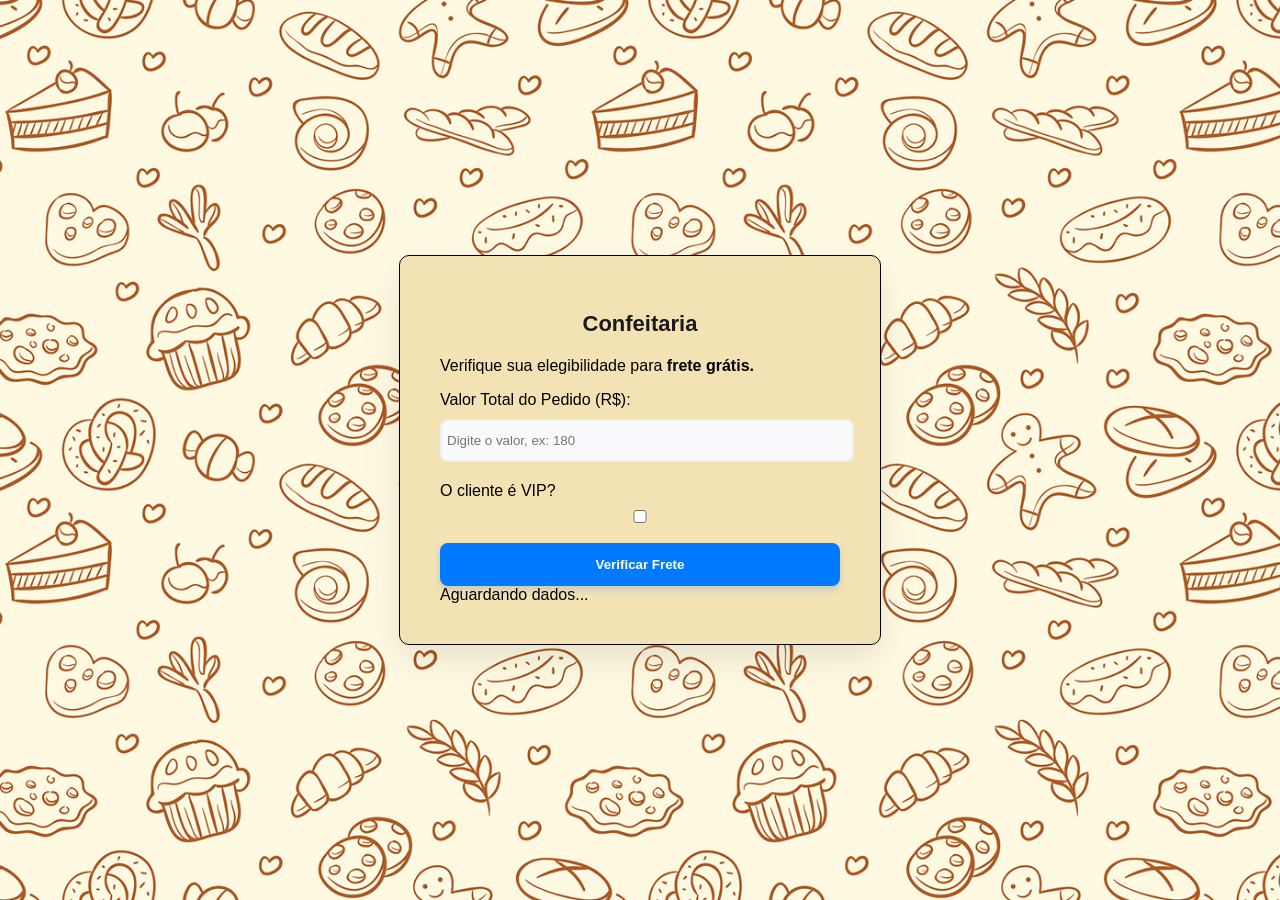
<file: 03-atividade-html-css-javascript/index.html>
<!DOCTYPE html>
<html lang="pt-br">
<head>
    <meta charset="UTF-8">
    <meta name="viewport" content="width=device-width, initial-scale=1.0">
    <title>Calculadora de Frete - Confeitaria</title>
    <link rel="stylesheet" href="./css/style.css">
</head>
<body>

    <div class="container">
        <header>
            <h1>Confeitaria</h1>
            <p>Verifique sua elegibilidade para <strong>frete grátis.</strong></p></p>
        </header>

        <main class="box-pedido">
            <div class="input-field">
                <label for="valorPedido">Valor Total do Pedido (R$):</label>
                <input type="number" id="valorPedido" placeholder="Digite o valor, ex: 180">
            </div>

            <div class="input-field inline">
                <label for="clienteVIP">O cliente é VIP?</label>
                <input type="checkbox" id="isVIP">
            </div>

            <button id="btnCalcular" onclick="calcularFrete()">Verificar Frete</button>

            <div id="resultadoFrete" class="status-box">
                Aguardando dados...
            </div>
        </main>
    </div>

    <script src="./javascript/script.js"></script>
</body>
</html>
</file>
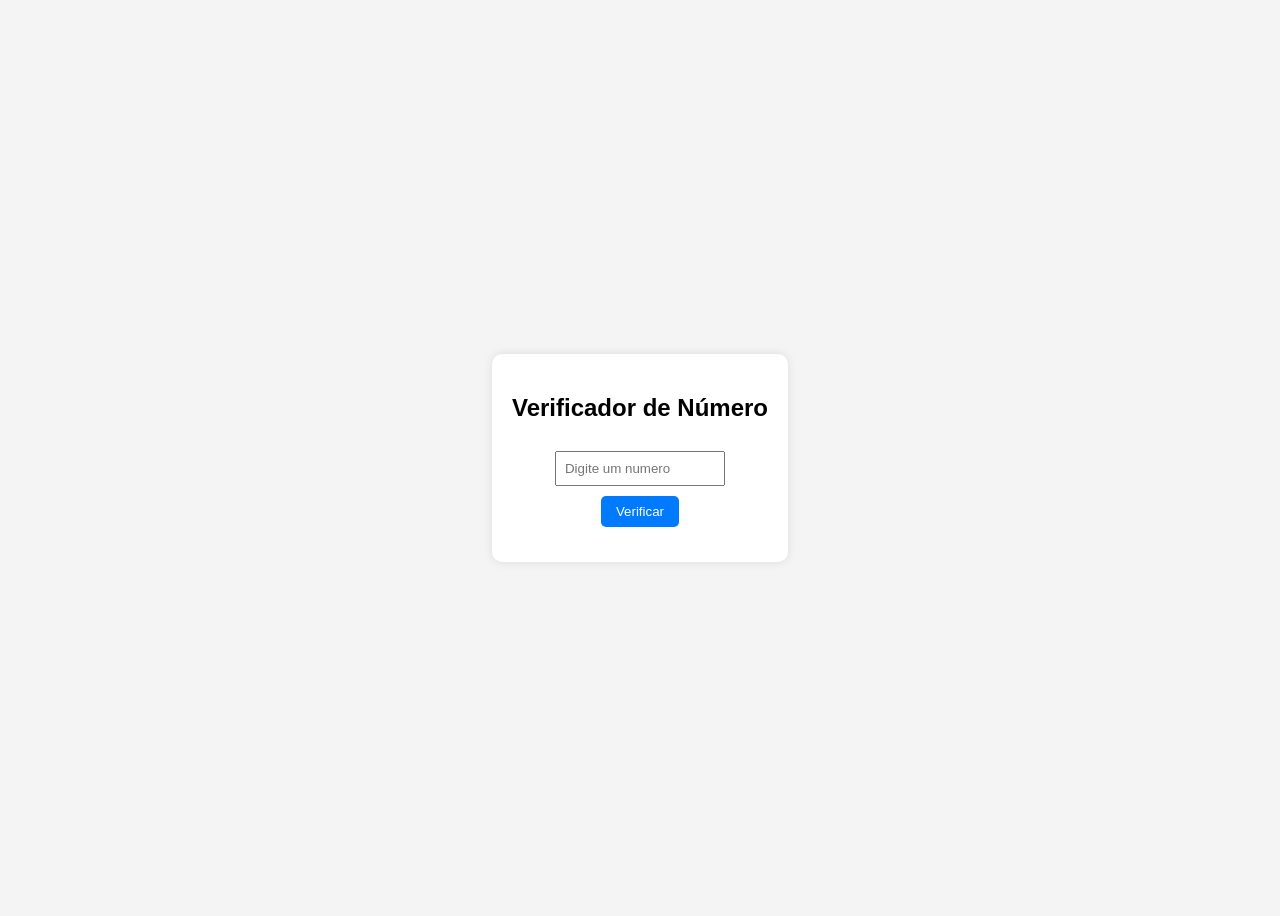
<file: 07-condicionalcomfront/index.html>
<!DOCTYPE html>
<html lang="pt-br">

<head>
    <meta charset="UTF-8">
    <meta name="viewport" content="width=device-width, initial-scale=1.0">
    <title>Exemplo If e Else</title>
    <link rel="stylesheet" href="css/style.css">
</head>

<body>

    <div class="container">
        <h2>Verificador de Número</h2>
        <input type="number" id="numero" placeholder="Digite um numero">
        <br>
        <button id="btnVerificar">Verificar</button>
        <div id ="resultado"></div>
    </div>



    <script src="js/script.js"></script>
</body>

</html>
</file>
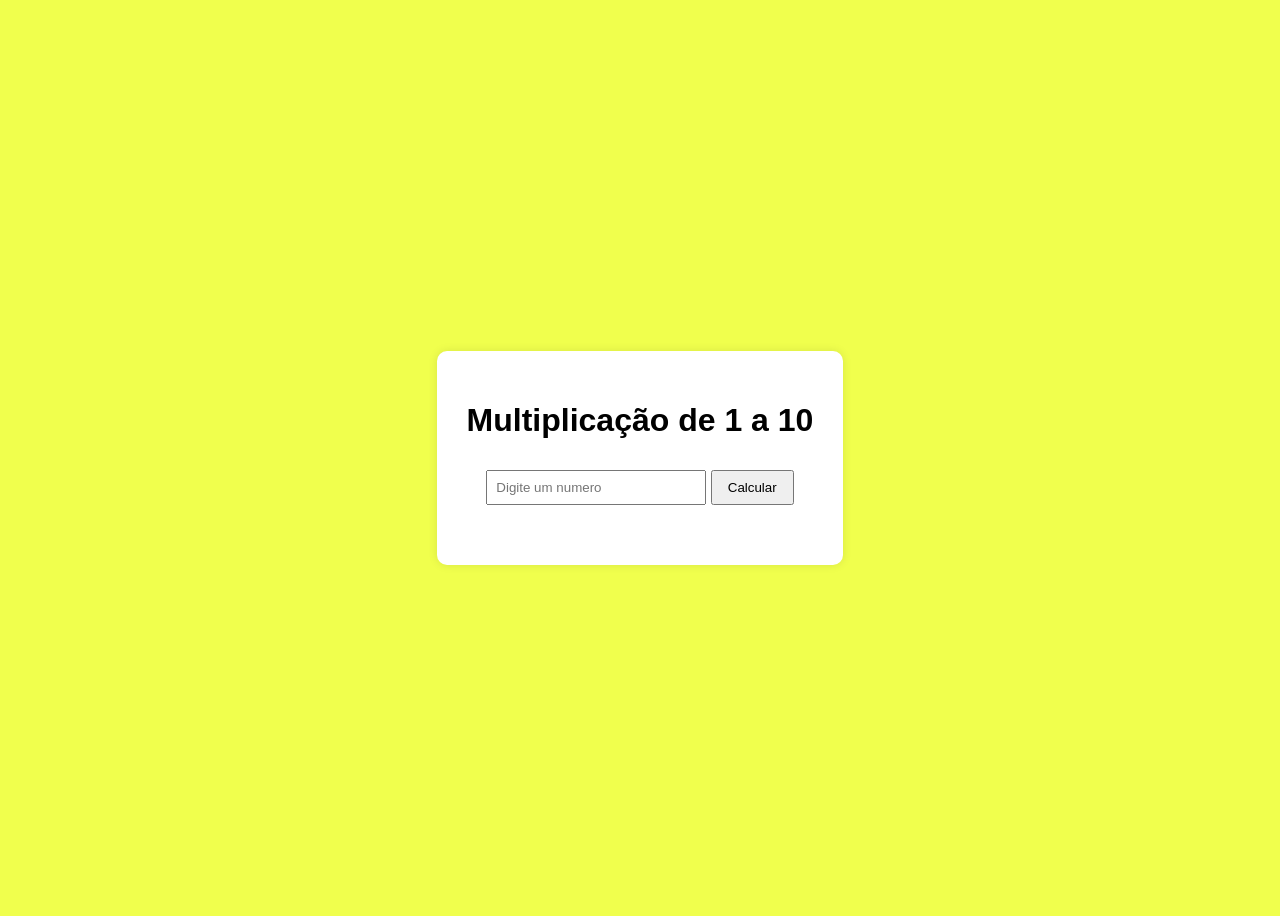
<file: 10-loopcomfrontend/index.html>
<!DOCTYPE html>
<html lang="pt-br">
<head>
    <meta charset="UTF-8">
    <meta name="viewport" content="width=device-width, initial-scale=1.0">
    <title>Multiplicação de 1 a 10</title>
    <link rel="stylesheet" href="css/styles.css">
</head>
<body>
    <div class="container">
        <h1>Multiplicação de 1 a 10</h1>
        <input type="number" id="numero" placeholder="Digite um numero"/>
         <button onclick="calcular()">Calcular</button>

         <div id="resultado"></div>
    </div>

    <script src="js/script.js"></script>
</body>
</html>
</file>
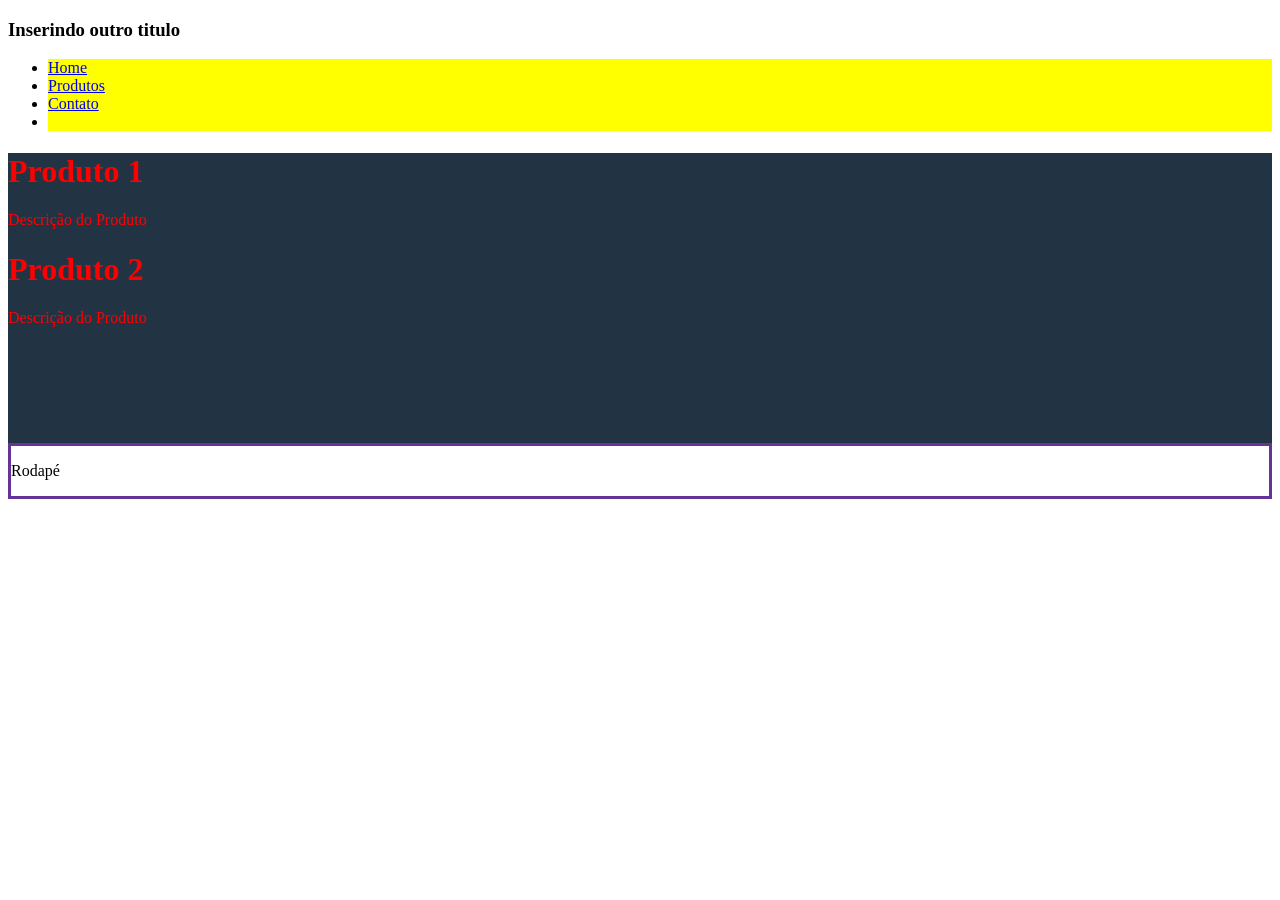
<file: 15-DOM/index.html>
<!DOCTYPE html>
<html lang="pt-br">
<head>
    <meta charset="UTF-8">
    <meta name="viewport" content="width=device-width, initial-scale=1.0">
    <title>DOM</title>
   <link rel="stylesheet" href="css/style.css">
</head>
<body>
   
    <header>
        <h1 id="titulo">Título</h1>
        <nav>
            <ul>
                <li><a href="#">Home</a></li>
                <li><a href="#">Produtos</a></li>
                <li><a href="#">Contato</a></li>
            </ul>
        </nav>
    </header>
 
    <main id="main-container">
        <div class="produtos">
            <h1>Produto 1</h1>
            <p>Descrição do Produto</p>
        </div>
        <div class="produtos">
            <h1>Produto 2</h1>
            <p>Descrição do Produto</p>
        </div>
 
    </main>
 
    <footer>
        <p>Rodapé</p>
    </footer>
 
    <script src="js/script.js"></script>
</body>
</html>
</file>
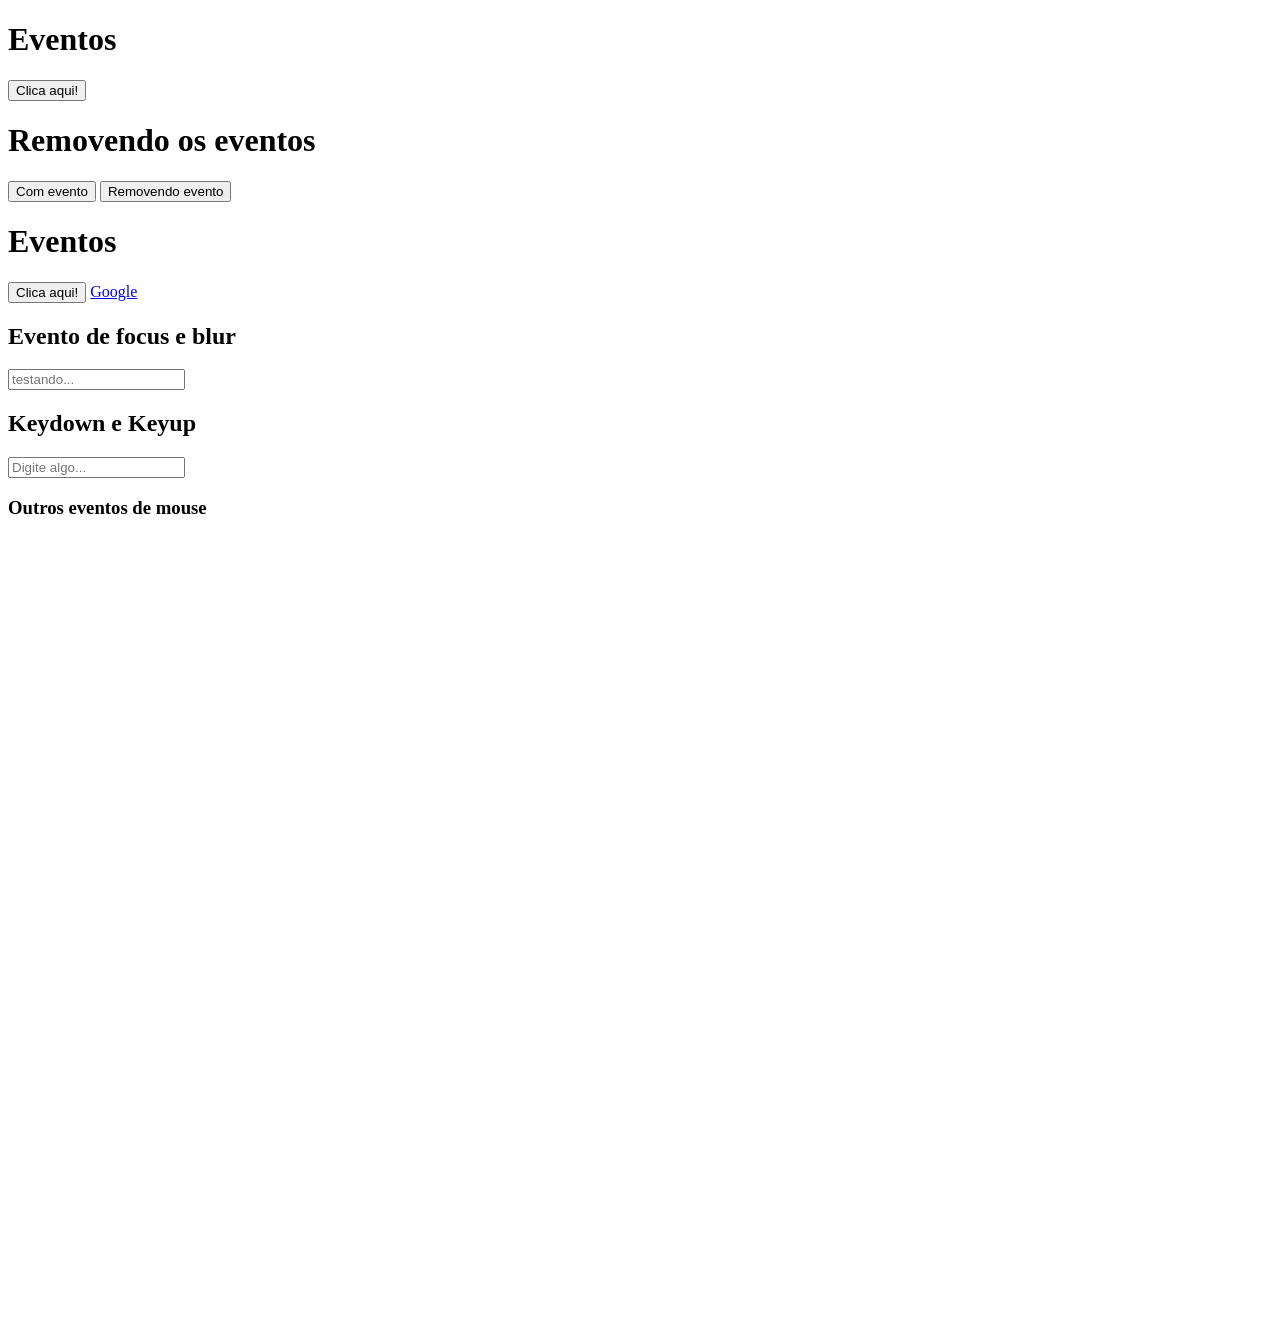
<file: 18-eventos/index.html>
<!DOCTYPE html>
<html lang="pt-br">
<head>
    <meta charset="UTF-8">
    <meta name="viewport" content="width=device-width, initial-scale=1.0">
    <title>EVENTOS</title>
    <link rel="stylesheet" href="css/style.css">
</head>
<body>
    <h1>Eventos</h1>
    <button id="meu-botao">Clica aqui!</button>


    <h1>Removendo os eventos</h1>
    <button id="com-evento">Com evento</button>
    <button id="remove-evento">Removendo evento</button>

    <h1 id="meuTitulo">Eventos</h1>
    <button id="meunvo-botao">Clica aqui!</button>

    <a href="https://www.google.com.br">Google</a>

    <h2>Evento de focus e blur</h2>
    <input type="text" id="meu-input" placeholder="testando...">

    <h2>Keydown e Keyup</h2>
    <input id="campo" type="text" placeholder="Digite algo...">

    <h3 id="mouse">Outros eventos de mouse</h3>
    

    <script src="js/script.js"></script>
</body>
</html>
</file>
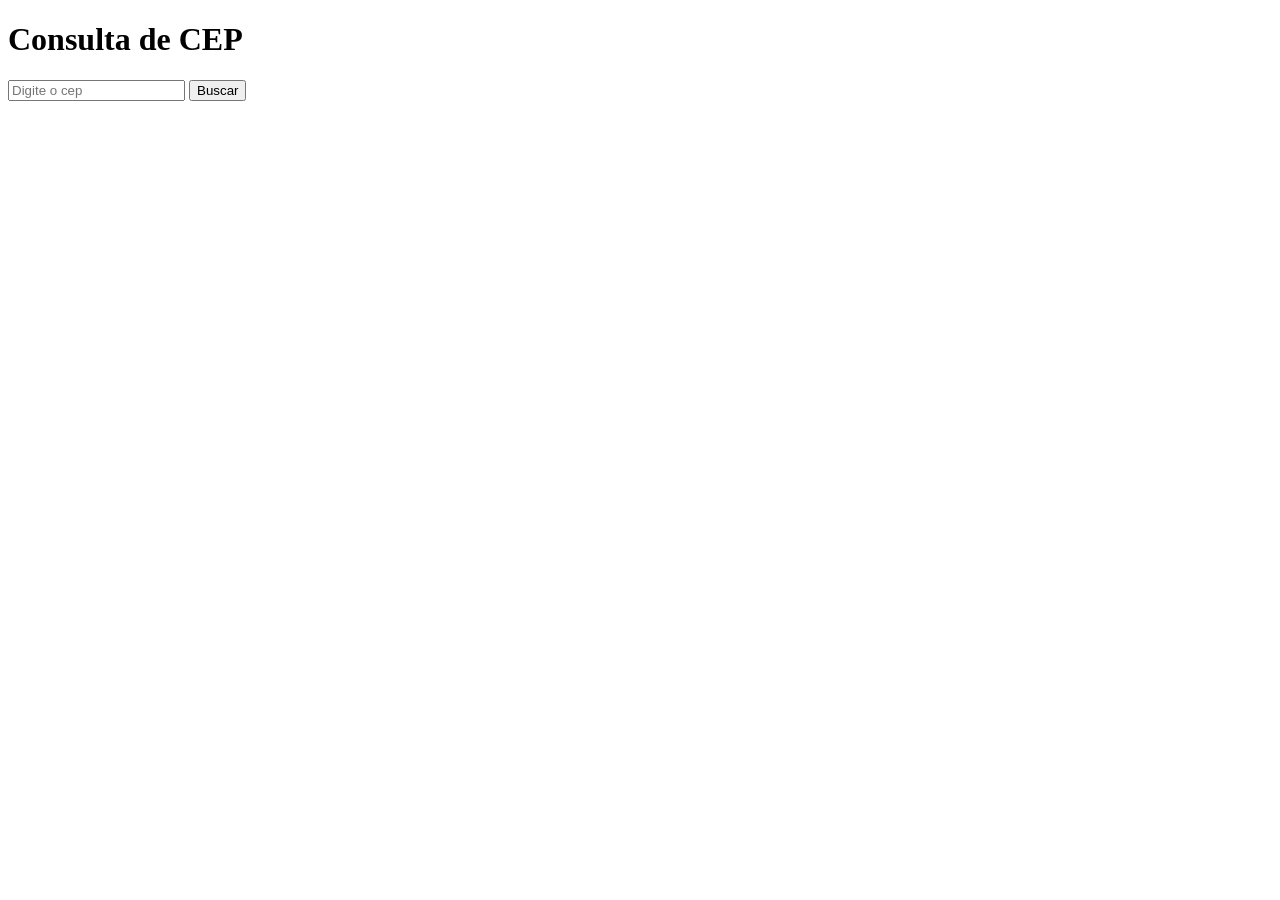
<file: 20-APICEP/index.html>
<!DOCTYPE html>
<html lang="pt-br">
<head>
    <meta charset="UTF-8">
    <meta name="viewport" content="width=device-width, initial-scale=1.0">
    <title>Consulta de CEP</title>
</head>
<body>
    
<h1>Consulta de CEP</h1>
<input type="text" id="cep" placeholder="Digite o cep" maxlength="8">
<button id="buscar">Buscar</button>

<div id="resultado"></div>


    <script src="js/script.js"></script>
</body>
</html>
</file>
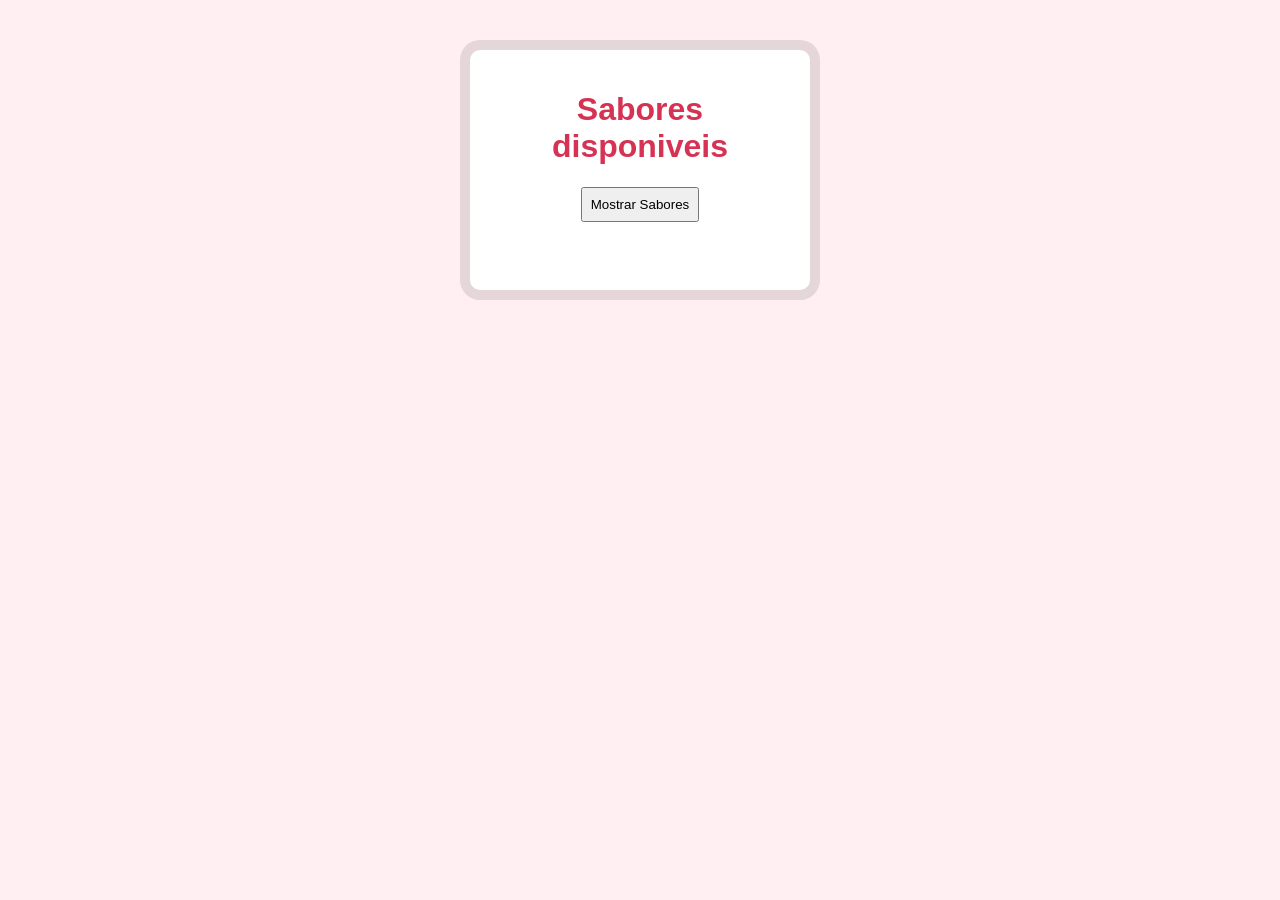
<file: maratona-06/index.html>
<!DOCTYPE html>
<html lang="pt-br">

<head>
    <meta charset="UTF-8">
    <meta name="viewport" content="width=device-width, initial-scale=1.0">
    <title>Confeitaria-sabores</title>
    <link rel="stylesheet" href="css/style.css">
</head>

<body>
    <div class="container">
        <h1>Sabores disponiveis</h1>
        <button id="botaoSabores" onclick="mostrarSabores()">Mostrar Sabores</button>

        <ul id="lista"></ul>
    </div>

    <script src="js/script.js"></script>
</body>

</html>
</file>
<file: 03-atividade-html-css-javascript/css/style.css>
/* 1. Fundo da Página */
body {
    background-color: #e3d3f8; /* Um cinza azulado suave para destacar a box */
    display: flex;
    justify-content: center;
    align-items: center;
    height: 100vh;
    margin: 0;
    font-family: 'Segoe UI', sans-serif;
    background-image: url(../img/background.png);
    background-size: cover;
    background-position: center;
    background-repeat: no-repeat;
}

/* 2. A Box Detalhada */
.container {
    background-color: #f3e2b3; /* Fundo branco para contraste */
    width: 100%;
    max-width: 400px;
    padding: 40px;
    
    /* Bordas */
    border: 1px solid #000000;
    border-radius: 10px; /* Bordas bem arredondadas e modernas */
    
    /* Sombras (Layered Shadow) */
    /* Criamos um efeito de profundidade real usando duas camadas de sombra */
    box-shadow: 0 10px 25px rgba(0, 0, 0, 0.05), 
                0 20px 48px rgba(0, 0, 0, 0.05);
    
    transition: transform 0.3s ease; /* Efeito suave ao interagir */
}

/* Efeito de detalhe: quando o mouse passa por cima, a box "flutua" */
.container:hover {
    transform: translateY(-5px);
    box-shadow: 0 15px 35px rgba(0, 0, 0, 0.1);
}

/* 3. Estilizando o conteúdo dentro da Box */
h1 {
    color: #1a1a1a;
    font-size: 22px;
    margin-bottom: 20px;
    text-align: center;
}

input {
    width: 100%;
    padding: 12px 5px;
    margin: 10px 0 20px 0;
    border: 2px solid #edeff2;
    border-radius: 8px;
    outline: none;
    background-color: #f9fafb; /* Campo levemente mais escuro que a box */
    transition: all 0.2s;
}

input:focus {
    border-color: #007bff;
    background-color: #fff;
    box-shadow: 0 0 0 4px rgba(0, 123, 255, 0.1);
}

button {
    width: 100%;
    padding: 14px;
    background-color: #007bff;
    color: white;
    border: none;
    border-radius: 8px;
    font-weight: 600;
    cursor: pointer;
    box-shadow: 0 4px 6px rgba(0, 123, 255, 0.2);
}
</file>
<file: 07-condicionalcomfront/css/style.css>
body{
    font-family: Arial, sans-serif;
    background-color: #f4f4f4;
    display: flex;
    justify-content: center;
    align-items: center;
    height: 100vh;
}

.container{
    background: white;
    padding: 20px;
    border-radius: 10px;
    box-shadow: 0 0 10px rgba(0,0,0,0.1);
    text-align: center;
}

input{
    padding: 8px;
    width: 150px;
    margin: 10px 0;
}

button{
    padding:8px 15px;
    border: none;
    background-color: #007bff;
    color: white;
    border-radius: 5px;
    cursor: pointer;
}

button:hover{
    background-color: #0056b3;

}
#resultado{
    margin-top: 15px;
    font-weight: bold;
}
</file>
<file: 10-loopcomfrontend/css/styles.css>
body{
    font-family: Arial, sans-serif;
    background-color: #f0ff4d;
    display: flex;
    justify-content: center;
    align-items: center;
    height: 100vh;
}

.container{
    background: white;
    padding: 30px;
    border-radius: 10px;
    box-shadow:  0 0 10px rgba(0,0,0,0.1);
    text-align: center;
}

input{
    padding: 8px;
    margin: 10px 0;
    width: 200px;
}

button{
    padding: 8px 15px;
    cursor: pointer;
}

#resultado{
    margin-top: 20px;
    font-weight: bold;
    font-size: 25px;
}
</file>
<file: 15-DOM/css/style.css>
footer{
    border: 3px solid rebeccapurple;
}
</file>
<file: 18-eventos/css/style.css>
body{
    margin-bottom: 800px;
}
</file>
<file: maratona-06/css/style.css>
body{
    font-family: Arial, sans-serif;
    background-color: #ffeef2;
    text-align: center;
}

/*Container*/

.container{
    background: white;
    width: 300px;
    margin: 50px auto;
    padding: 20px;
    border-radius: 10px;
    box-shadow: 0 0 0 10px rgba(0,0,0,0.1);
}

h1{
    color:#d63354;
}

ul{
    list-style: none;
    padding: 8px;
    border-radius: 5px;
}
button{
    padding: 8px;
    cursor: pointer;
}
</file>
